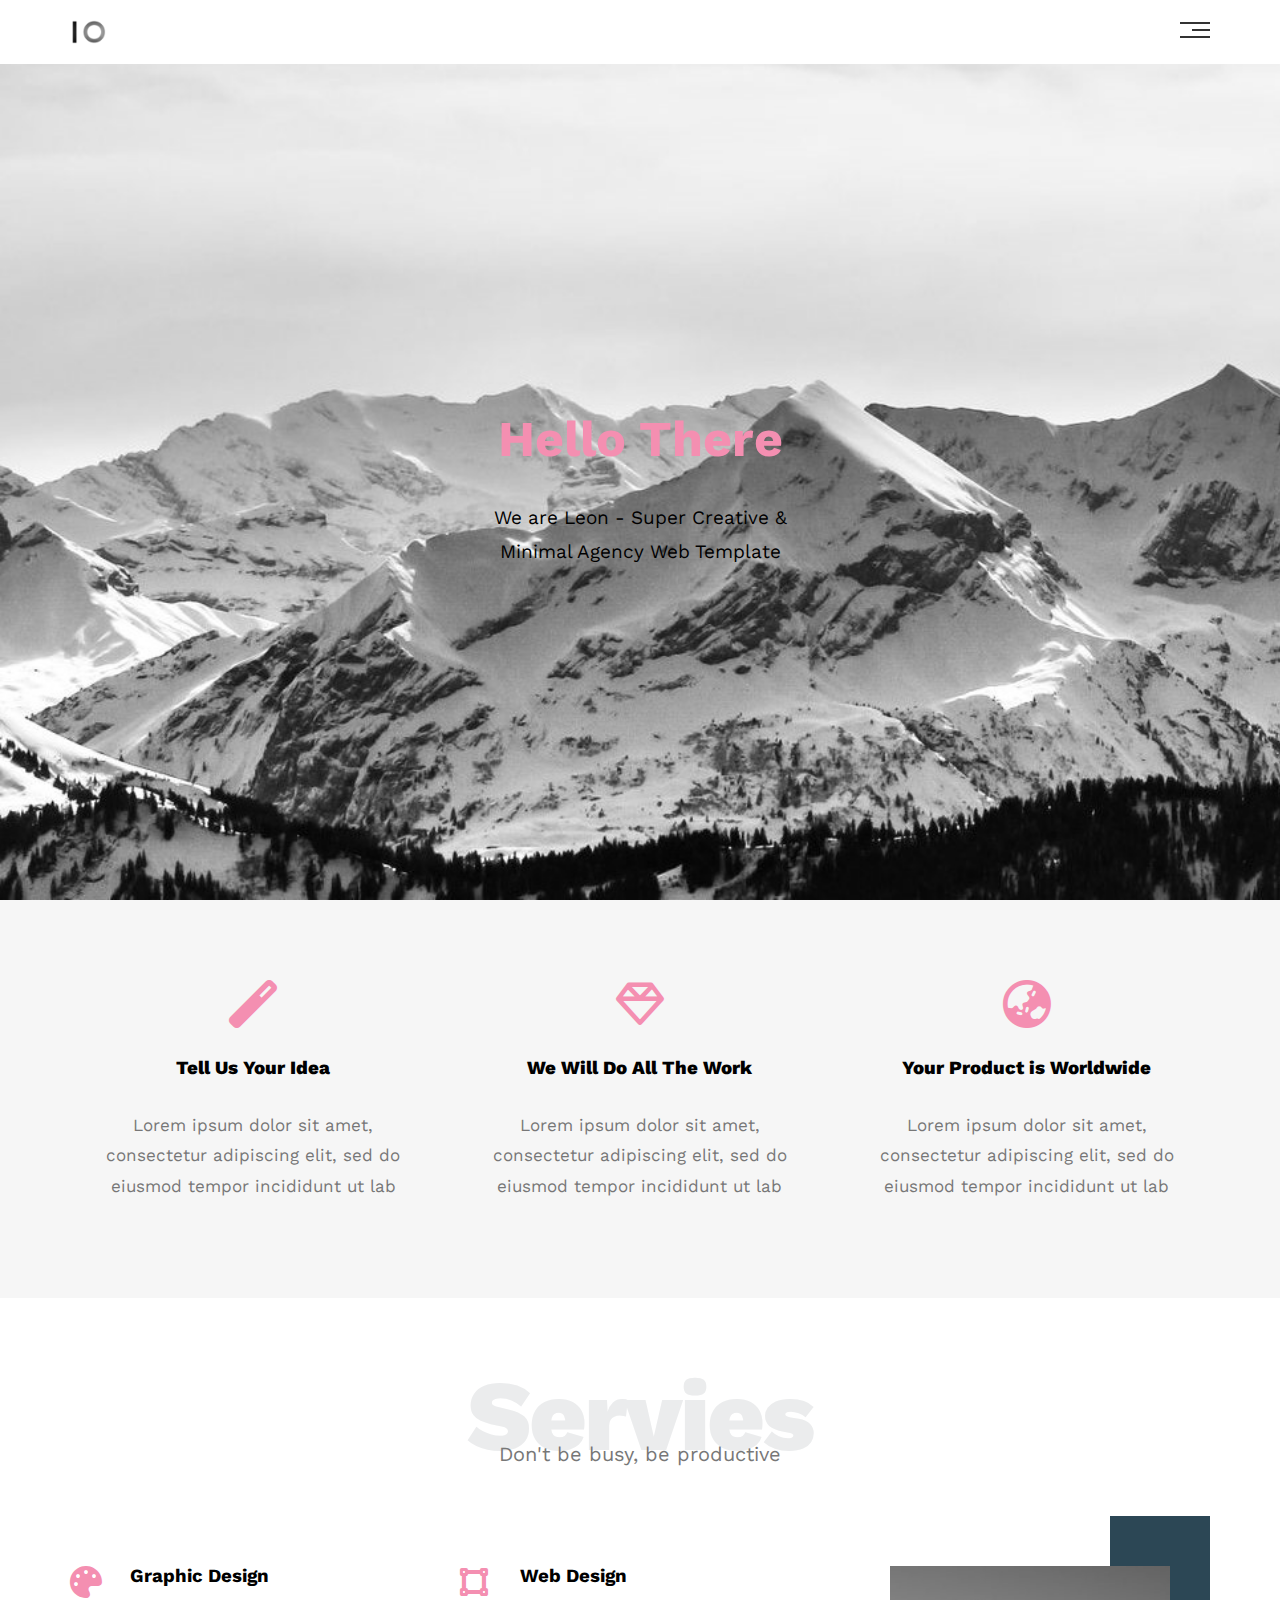
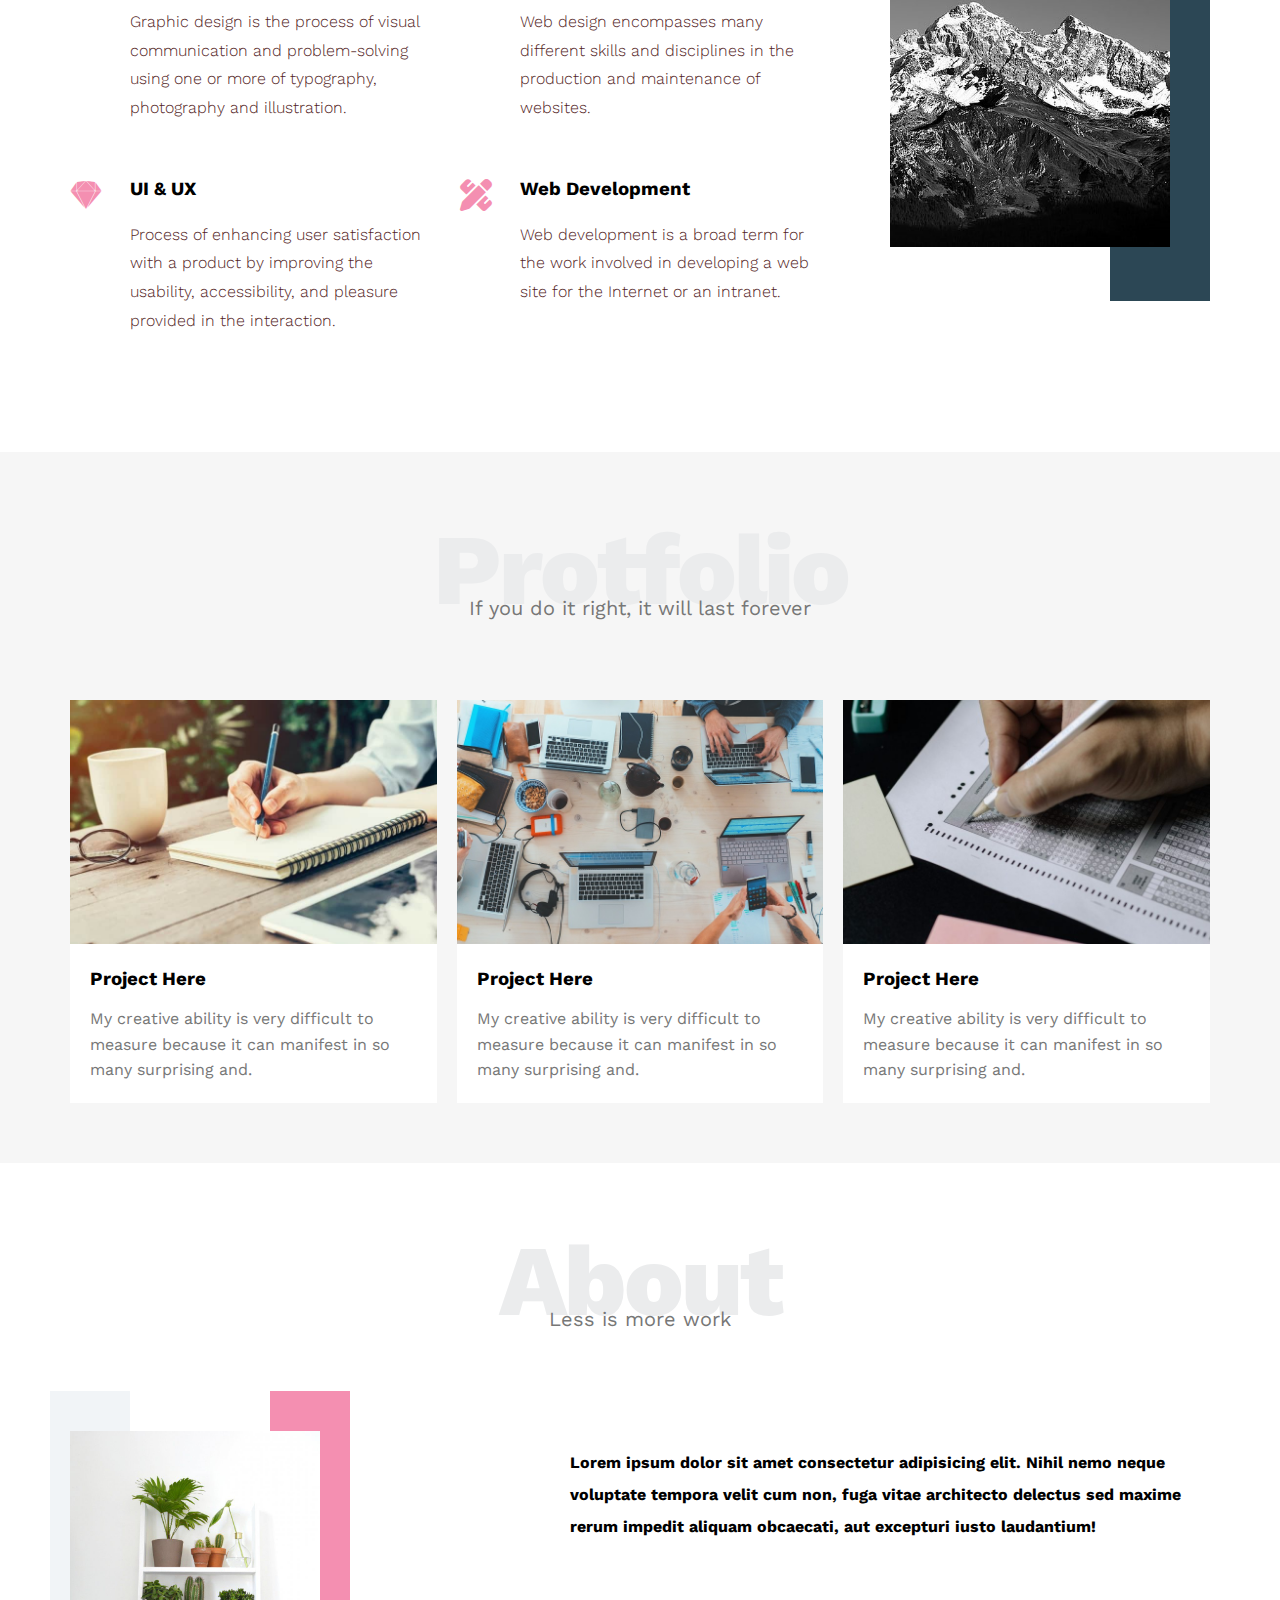
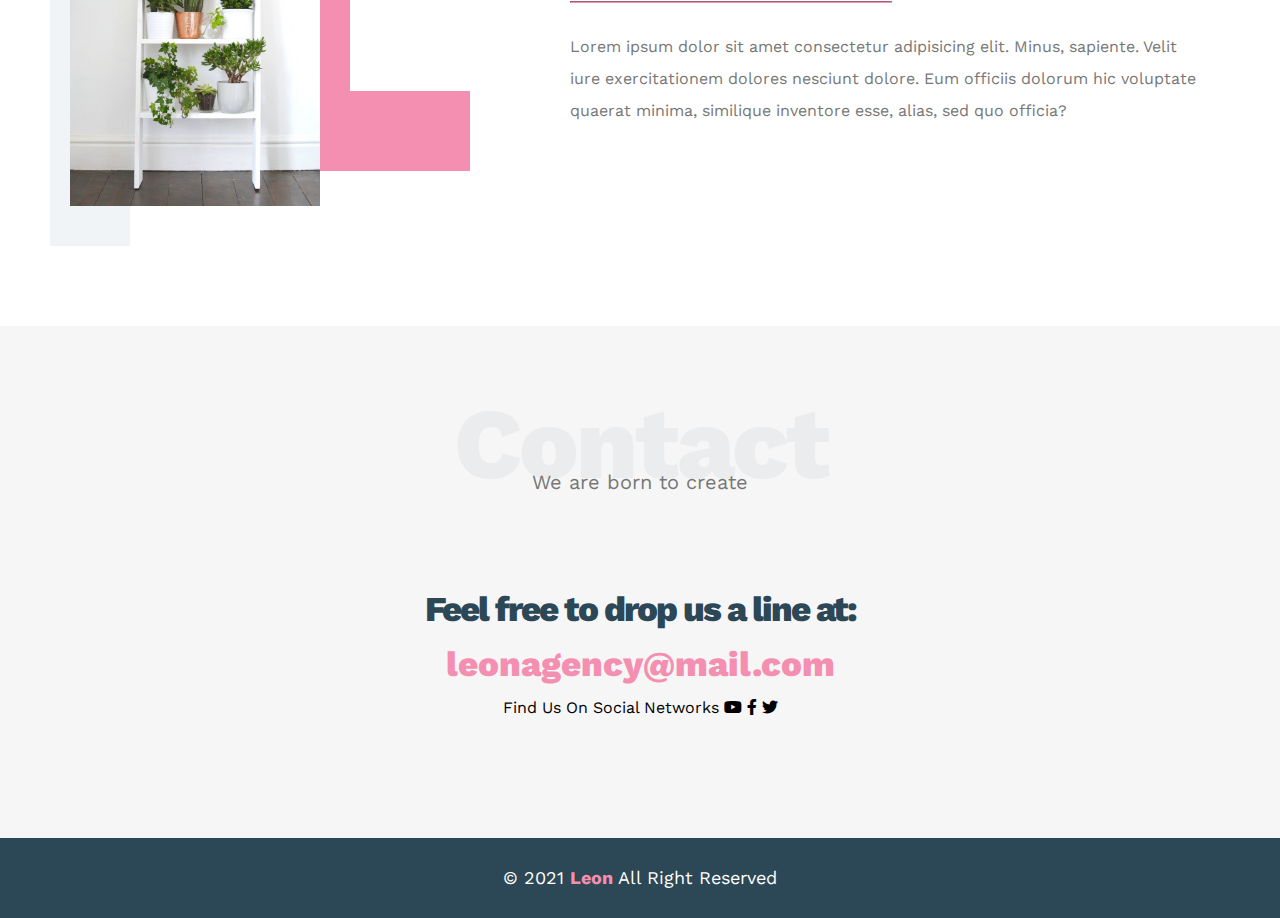
<file: index.html>
<!DOCTYPE html>
<html lang="en">
<head>
    <meta charset="UTF-8">
    <meta name="viewport" content="width=device-width, initial-scale=1.0">
    <title>my first project</title>

    <link rel="stylesheet" href="css/leon.css" />

    <link rel="stylesheet" href="css/normalize.css" />

    <link rel="stylesheet" href="css/all.min.css" />

    <!-- google font  -->
    <link rel="preconnect" href="https://fonts.googleapis.com">
<link rel="preconnect" href="https://fonts.gstatic.com" crossorigin>
<link href="https://fonts.googleapis.com/css2?family=Work+Sans:ital,wght@0,200;0,400;0,600;0,800;1,200&display=swap" rel="stylesheet">
</head>

<body>
    <!--  start header  -->
   <div class="header" >
   <div class="container"> 
    <img class="logo" src="image/logo.png2.png" />
    <div class="links">
    <span class="icon">
        <span></span>
        <span></span>
        <span></span>
         </span>
         <ul>
            <li><a href="#services"> Services</a> </li>
            <li><a href="#portfolio"> Portfolio</a> </li>
            <li><a href="#about"> About</a> </li>
            <li><a href="#contact"> Contact</a> </li>
          </ul>   
        </div>         
           </div>
    </div>
<!--  end header  -->
<!-- start landing  -->
<div class="landing">
    <div class="intro-text">
        <h1>Hello There </h1>
        <p>We are Leon - Super Creative & Minimal Agency Web Template</p>
    </div>
</div>
<!--  end landing  -->
<!-- start features  -->
<div class="features">
    <div class="container">
        <div class="feat">
           <i class="fas fa-magic fa-3x"></i>
            <h3>Tell Us Your Idea</h3>
            <p> Lorem ipsum dolor sit amet, consectetur adipiscing
                 elit, sed do eiusmod tempor incididunt ut lab </p>
        </div>
        <div class="feat">
          <i class="far fa-gem fa-3x"></i>
            <h3>We Will Do All The Work</h3>
            <p> Lorem ipsum dolor sit amet, consectetur adipiscing
                 elit, sed do eiusmod tempor incididunt ut lab </p>
        </div>
        <div class="feat">
            <i class="fas fa-globe-asia fa-3x"></i>
            <h3>Your Product is Worldwide</h3>
            <p> Lorem ipsum dolor sit amet, consectetur adipiscing
                 elit, sed do eiusmod tempor incididunt ut lab </p>
    </div>
</div>
</div>
<!-- end features   -->
<!-- start servies  -->
<div class="servies" id="services">
    <div class="container">
      <h2 class="specail-heading"> Servies </h2>
      <p> Don't be busy, be productive </p>
      <div class="specail-contact">
        <div class="col">
            <!--start servies  -->
            <div class="srv"> 
            <i class="fas fa-palette fa-2x"></i>
            <div class="text">
                <h3>Graphic Design</h3>
                <p>
                  Graphic design is the process of visual communication and problem-solving using one or more of
                  typography, photography and illustration.
                </p>
              </div>
            </div>
            <div class="srv">
                <i class="fab fa-sketch fa-2x"></i>
                <div class="text">
                  <h3>UI & UX</h3>
                  <p>
                    Process of enhancing user satisfaction with a product by improving the usability, accessibility, and
                    pleasure provided in the interaction.
                  </p>
                </div>
              </div>
            <!-- end servies -->
        </div>
        <div class="col">
            <!-- Start Services -->
            <div class="srv">
              <i class="fas fa-vector-square fa-2x"></i>
              <div class="text">
                <h3>Web Design</h3>
                <p>
                  Web design encompasses many different skills and disciplines in the production and maintenance of
                  websites.
                </p>
              </div>
            </div>
            <div class="srv">
                <i class="fas fa-pencil-ruler fa-2x"></i>
                <div class="text">
                  <h3>Web Development</h3>
                  <p>
                    Web development is a broad term for the work involved in developing a web site for the Internet or an
                    intranet.
                  </p>
                </div>
              </div>
      </div>
      <div class="col">
        <div class="images image-column">
        <img src="image/swiss.jpg" alt="">
      </div>
      </div>
     </div>
    </div>
</div>
<!-- end servies  -->
<!-- start protfolio -->
<div class="protfolio" id="portfolio">
  <div class="container">
    <h2 class="specail-heading"> Protfolio </h2>
    <p> If you do it right, it will last forever </p>
    <div class="protfolio-contact">
    
      <div class="card">
        <img src="image/portfolio-1.jpg" alt="">
        <div class="info">
          <h3>Project Here </h3>
          <p> My creative ability is very difficult to measure because it 
            can manifest in so many surprising and. </p>
        </div>
      </div>
      <div class="card">
        <img src="image/portfolio-2.jpg" alt="">
        <div class="info">
          <h3>Project Here </h3>
          <p> My creative ability is very difficult to measure because it 
            can manifest in so many surprising and. </p>
        </div>
      </div>
      <div class="card">
        <img src="image/portfolio-3.jpg" alt="">
        <div class="info">
          <h3>Project Here </h3>
          <p> My creative ability is very difficult to measure because it 
            can manifest in so many surprising and. </p>
        </div>
      </div>
    </div>
  </div>
</div>
<!-- end  protfolio   -->
<!-- start about -->
<div class="about" id="about">
  <div class="container">
    <h2 class="specail-heading"> About </h2>
    <p> Less is more work </p>
    <div class="about-contact">
<div class="images">
 <img src="image/about.jpg" alt=""> 
</div>
 <div class="text">
  <p >
    Lorem ipsum dolor sit amet consectetur adipisicing elit.  Nihil nemo neque voluptate tempora velit cum non,
     fuga vitae architecto delectus sed maxime rerum impedit aliquam obcaecati, aut excepturi iusto laudantium!
  </p>
  <hr />
  <p>
    Lorem ipsum dolor sit amet consectetur adipisicing elit. Minus, sapiente. Velit iure exercitationem dolores nesciunt dolore. Eum officiis dolorum hic voluptate quaerat minima, 
    similique inventore esse, alias, sed quo officia?
  </p> 

</div>
</div>
</div>
</div>
<!-- end about -->
<!-- start contact -->
<div class="contact" id="contact">
  <div class="container">
    <h2 class="specail-heading"> Contact </h2>
    <p> We are born to create </p>
    <div class="contact-contact">
      <div class="info">
        <p class="label">Feel free to drop us a line at:</p>
        <a href="mailto:leonagency@mail.com?subject=Contact" class="link">leonagency@mail.com</a>
        <div class="social">
          Find Us On Social Networks
          <i class="fab fa-youtube"></i>
          <i class="fab fa-facebook-f"></i>
          <i class="fab fa-twitter"></i>
        </div>

      </div>
    </div>
  </div>
</div>
<!-- End Contact -->
    <!-- Start Footer -->
    <div class="footer">&copy; 2021 <span>Leon</span> All Right Reserved</div>
    <!-- End Footer -->
</body>
</html>
</file>
<file: css/leon.css>
:root{
  --main-color:#F48FB1;
  /* --main-color:#10cab7; */
   --secondary-color: #2c4755;
    --section-padding: 60px;
    --section-background: #f6f6f6;
    --main-duration: 0.5s;
}

/* start comments */


html{
  scroll-behavior: smooth;
}

* {
    -webkit-box-sizing: border-box;
    -moz-box-sizing: border-box;
    box-sizing: border-box;
}
body{
    font-family: "Work Sans" , sans-serif ;
}


/* Small  */
@media (min-width: 768px) {
    .container {
      width: 750px;
    }
  }

  /* meduim */
  @media (min-width: 992px) {
    .container {
      width: 970px;
    }
  }
  
/* large  */
  @media (min-width: 1200px) {
    .container {
      width: 1170px;
    }
  }
  /* ////////////////////// */
  .header{
    padding: 20px ;
  }
.header .container{
  display: flex;
  justify-content: space-between;
  align-items: center;
}
.header .logo{
  width: 60px ;
}
.header .links{
  position: relative;
}

.header .links:hover .icon span:nth-child(2) {
  width: 100%;
}
.header .links .icon{
  width: 30px;
 display: flex;
 flex-wrap: wrap;
 justify-content: flex-end;
}
.header .links .icon span {
  margin-bottom: 5px;
  background-color: #333;
  height: 2px;
  
}
.header .links .icon span:first-child {
 width: 100%;
}
.header .links .icon span:nth-child(2) {
  width: 60%;
  transition: .3s;
}
.header .links .icon span:last-child {
  width: 100%;
}
.header .links ul{
  list-style: none;
  margin: 0;
  padding: 0;
  background-color: var(--section-background);
  right: 0;
  position: absolute;
  min-width: 200px;
  top: calc(100% + 15px);
  display: none;
  z-index: 1;

}
.header .links ul::before{
content:" "; 
 border-color: transparent transparent var(--section-background) transparent;
 border-width: 10px ;
 border-style: solid;
position: absolute;
right: 5px;
top: -20px;

}
.header .links:hover ul {
  display: block;
}
.header .links ul li a {
display: block;
padding: 10px;
text-decoration: none;
color: #333;
transition: 0.3s;

}
.header .links ul li a:hover {
padding-left: 25px;
}
.header .links ul li:not(:last-child) a {
  border-bottom: 1px solid #ddd;
  }

  .landing{
    background-image: url(../image/landing1.jpg) ;
    background-size: cover;
    height: calc(100vh - 64px);
    position: relative;
  }

.landing .intro-text{
  position: absolute;
  left: 50%;
  top: 50%;
  transform: translate(-50% ,-50%) ;
  text-align: center;
  width: 320px;
  max-width: 100%;
}
.landing .intro-text h1 {
  /* margin: 0 ; */
  font-weight: bold;
  font-size: 50px;
  color: var(--main-color);
}
.landing .intro-text p {
  font-size: 19px;
  line-height: 1.8;
}

.features{
  padding-top: var(--section-padding);
  padding-bottom: var(--section-padding);
  background-color: var(--section-background);
}

.features .container{
  display: grid;
  grid-template-columns: repeat(auto-fill,minmax(300px,1fr));
  grid-gap: 20px;
}
/* .container {
  width: 970px;
}  الخطأ الاول*/
.container {
  padding-left: 15px;
  padding-right: 15px;
  margin-left: auto;
  margin-right: auto;
} 
.features .feat{
  padding: 20px;
  text-align: center;
}
.features .feat i {
 color: var(--main-color);
}
.features .feat h3 {
  font-weight: 800;
  margin: 30px 0;
 }
 .features .feat p {
  line-height: 1.8;
  font-size: 17px;
  color: #777;
 }
 
.specail-heading{
  color: #ebeced;
  font-size: 100px;
  text-align: center;
  font-weight: 800;
  letter-spacing: -3px ;
  margin: 0;
}

.specail-heading + p {
  margin: -30px 0 0 ;
  font-size: 20px ;
  text-align: center;
  color: #777;
}

@media (max-width: 767px){
  .specail-heading{
    font-size: 60px ;
  }
  .specail-heading + p {
margin-top: -20px ;
  }

}

.servies{
  padding-top: var(--section-padding);
  padding-bottom: var(--section-padding);
}
.servies .specail-contact{
  display: grid;
  grid-template-columns: repeat(auto-fill,minmax(300px,1fr));
  grid-gap: 30px;
  margin-top: 100px;
}

.servies .specail-contact .srv{
  display: flex;
  margin-bottom: 40px ;

}
@media (max-width: 767px){
  .servies .specail-contact .srv{
    flex-direction: column;
    text-align: center;
  }}
  .servies .specail-contact .srv i {
    color: var(--main-color);
    flex-basis: 60px ;
  }
  .servies .specail-contact .srv .text {
   flex: 1;
  }
  .servies .specail-contact .srv .text h3  {
  margin: 0 0 20px;
   }

   .servies .specail-contact .srv .text  p {
    color: #531e1e;
    font-weight: 300;
    line-height: 1.8;
   }
.servies .specail-contact .images {
  text-align: center;
  position: relative;
}
.servies .specail-contact .images::before {
 content: "";
 background-color: var(--secondary-color);
 width: 100px;
 height: calc(100% + 100px );
 top: -50px;
 position: absolute;
right: 0;
z-index: -1;
}
.servies .specail-contact .images  img{
  width: 280px;
  /* height: 300px; */
}
@media (max-width: 1199px) {
  .image-column {
    display: none;
  }
}
/* start   protfolio */
.protfolio{
  padding-top: var(--section-padding);
  padding-bottom: var(--section-padding);
  background-color: var(--section-background);
}
.protfolio .protfolio-contact{
  display: grid;
  grid-template-columns: repeat(auto-fill,minmax(300px,1fr));
  grid-gap: 20px;
  margin-top: 80px;
}

.protfolio .protfolio-contact .card{
  background-color: white;
}

.protfolio .protfolio-contact .card img { 
 max-width: 100%;
}
.protfolio .protfolio-contact .card .info { 
 padding: 20px;
 }
 .protfolio .protfolio-contact .card .info h3 { 
  margin: 0;
  }
  .protfolio .protfolio-contact .card .info p { 
    color: #777;
    line-height: 1.6;
    margin-bottom: 0;
    }

/* end   protfolio */
/* start about  */
.about{
    padding-top: var(--section-padding);
    padding-bottom: calc(var(--section-padding) + 60px) ;
}
.about .about-contact{
margin-top: 100px ;
display: flex;
flex-wrap: wrap;
justify-content: space-between;
}
@media (max-width: 991px) {
  .about .about-contact {
    flex-direction: column;
    text-align: center;
  }
}

.about .about-contact .images{
  position: relative;
  width: 250px;
  height: 375px;
  /* padding-left: 40px; */
}

@media (max-width: 991px) {
  .about .about-contact .images {
    margin: 0 auto 60px;
  }
}
.about .about-contact .images::before{
  content: "";
  background-color: #f1f4f7;
  width: 80px;
  height: calc(100% + 80px );
  top: -40px;
  position: absolute;
 left: -20px ;
 z-index: -1;

}

.about .about-contact .images::after{
  content: ""; 
  width: 120px;
  height: 300px ;
  position: absolute;
  border-left: 80px solid #F48FB1 ;
  border-bottom: 80px solid #F48FB1 ;
  z-index: -1;
  right: -150px ;
  top: -40px ;
}

@media (max-width: 991px) {
   .about-contact .images::before,
   .about-contact .images::after {
    display: none;
  }
}

.about .about-contact .images img{
  max-width: 100%;
}

.about .about-contact .text {
  flex-basis: calc(100% - 500px);
}


.about .about-contact .text p:first-of-type {
  font-weight: bold;
  line-height: 2;
  margin-bottom: 50px;
}
.about .about-contact .text hr {
  width: 50%;
  display: inline-block;
  border-color: var(--main-color);
}
.about .about-contact .text p:last-of-type {
  line-height: 2;
  color: #777;
}
.contact{
  padding-top: var(--section-padding);
  padding-bottom: var(--section-padding);
  background-color: var(--section-background); 
}
.contact .info {
  padding-top: var(--section-padding);
  padding-bottom: var(--section-padding);
  text-align: center;
}
.contact .info .label {
  font-size: 35px;
  font-weight: 800;
  color: var(--secondary-color);
  letter-spacing: -2px;
  margin-bottom: 15px;
}
.contact .info .link {
  font-size: 35px;
  font-weight: 800;
  color: var(--main-color);
  display: block;
 text-decoration: none;
}
.contact .info .social{
  margin-top: 15px;
}

.footer{
  background-color: var(--secondary-color);
  color: white;
  padding: 30px 10px;
  text-align: center;
  font-size: 18px;
}
.footer span{
  
  color: var(--main-color);
  font-weight: bold;
}
</file>
